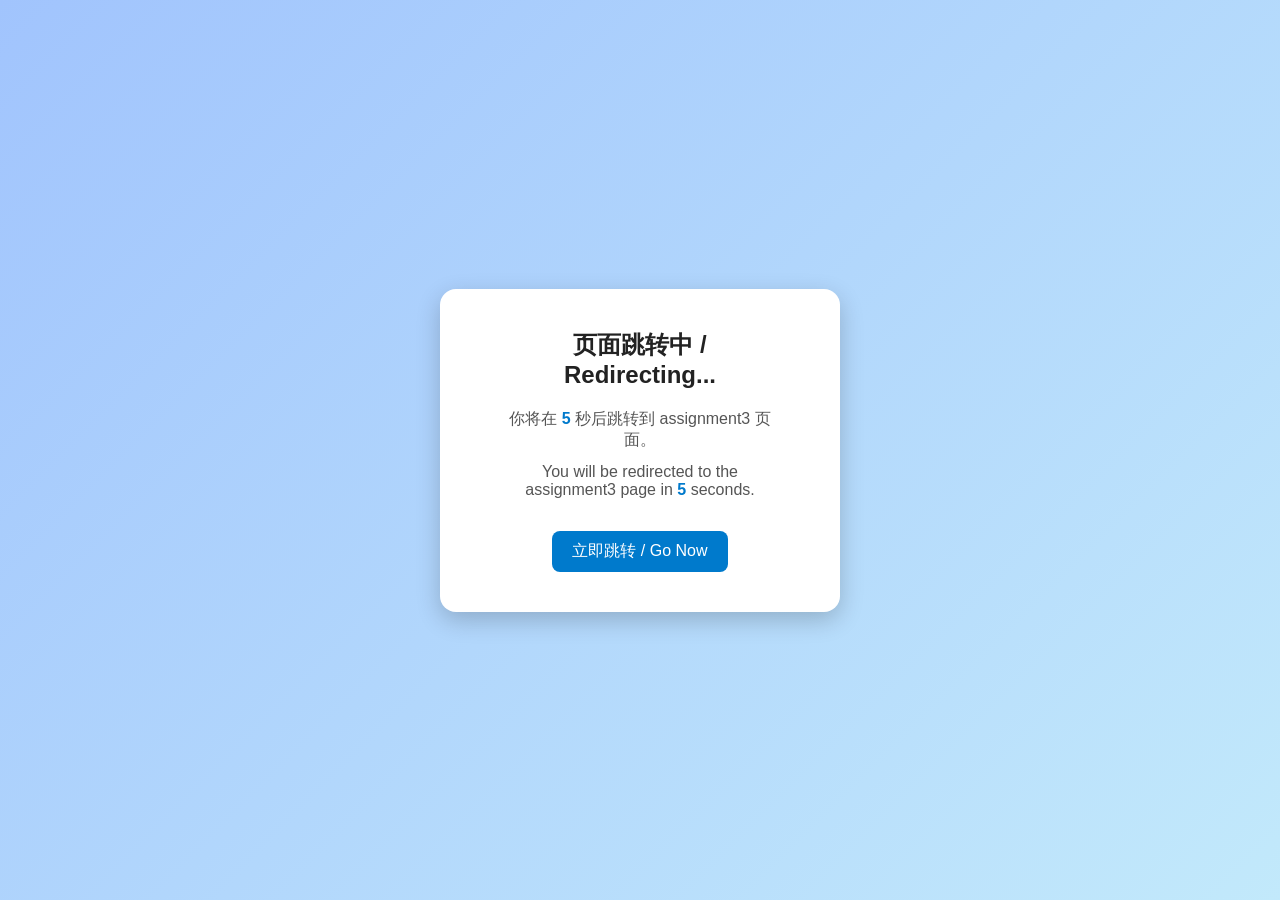
<file: task3.html>
<!DOCTYPE html>
<html lang="zh-CN">
<head>
  <meta charset="UTF-8" />
  <meta name="viewport" content="width=device-width, initial-scale=1.0" />
  <meta http-equiv="refresh" content="5;url=https://github.com/SteamDoge/assignment3" />
  <title>Portal</title>
  <style>
    * {
      margin: 0;
      padding: 0;
      box-sizing: border-box;
    }

    body {
      height: 100vh;
      font-family: "Segoe UI", Tahoma, Geneva, Verdana, sans-serif;
      display: flex;
      align-items: center;
      justify-content: center;
      background: linear-gradient(135deg, #a1c4fd, #c2e9fb);
      color: #333;
    }

    .container {
      background: #fff;
      padding: 40px 60px;
      border-radius: 16px;
      box-shadow: 0 8px 24px rgba(0, 0, 0, 0.2);
      text-align: center;
      max-width: 400px;
    }

    h1 {
      font-size: 24px;
      margin-bottom: 20px;
      color: #222;
    }

    p {
      font-size: 16px;
      color: #555;
      margin-bottom: 12px;
    }

    .countdown {
      font-weight: bold;
      color: #007acc;
    }

    .button {
      display: inline-block;
      margin-top: 20px;
      padding: 10px 20px;
      background-color: #007acc;
      color: white;
      text-decoration: none;
      border-radius: 8px;
      transition: background-color 0.3s;
    }

    .button:hover {
      background-color: #005f99;
    }
  </style>
</head>
<body>
  <div class="container">
    <h1>页面跳转中 / Redirecting...</h1>
    <p>你将在 <span class="countdown" id="count">5</span> 秒后跳转到 assignment3 页面。</p>
    <p>You will be redirected to the assignment3 page in <span class="countdown" id="count-en">5</span> seconds.</p>
    <a href="https://github.com/SteamDoge/assignment3" class="button">立即跳转 / Go Now</a>
  </div>

  <script>
    let count = 5;
    const cn = document.getElementById("count");
    const en = document.getElementById("count-en");
    const timer = setInterval(() => {
      count--;
      cn.textContent = count;
      en.textContent = count;
      if (count <= 0) {
        clearInterval(timer);
      }
    }, 1000);
  </script>
</body>
</html>
</file>
